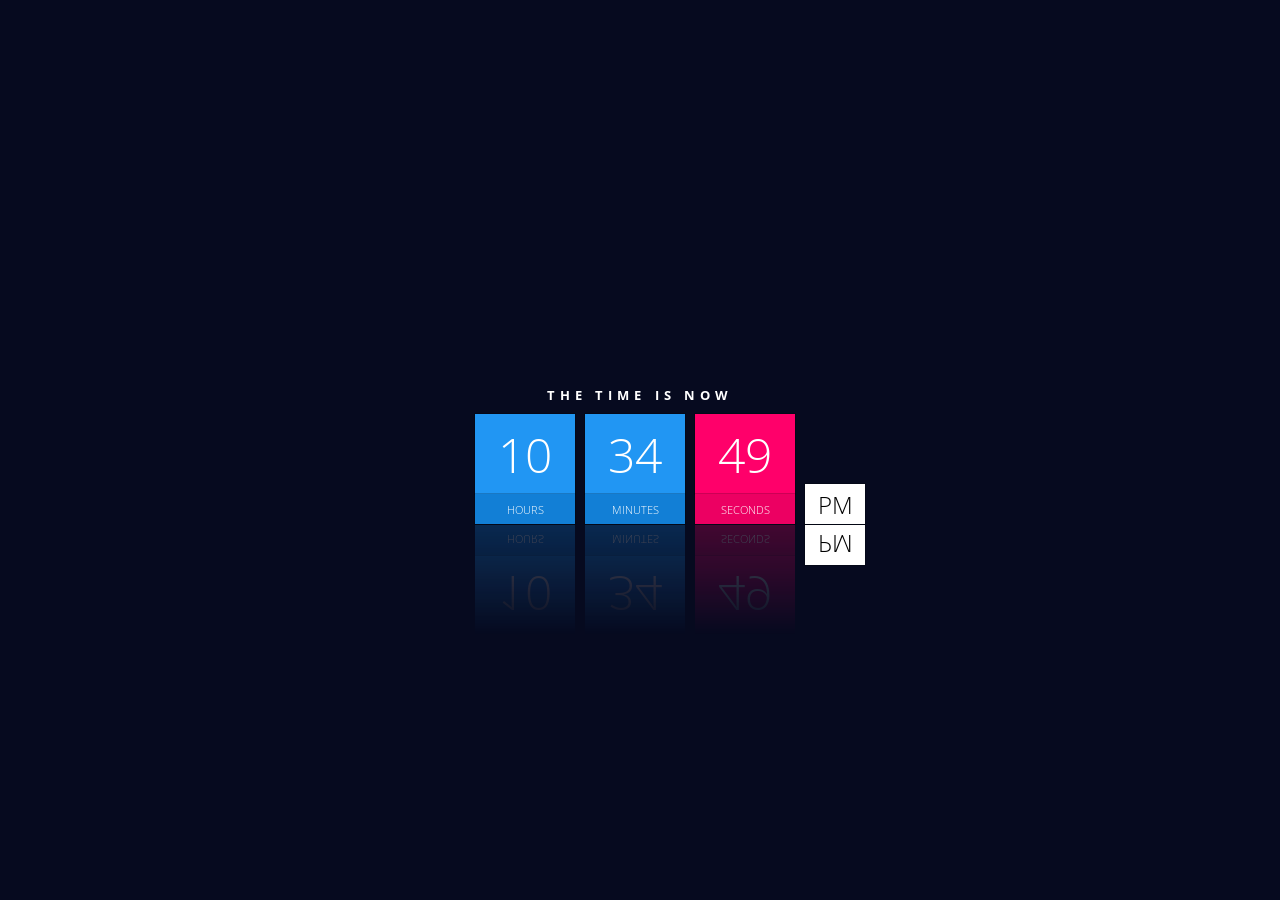
<file: index.html>
<html>
    <head>
        <meta name="viewport" content="width=device-width,initial scale=1" charset="utf-8"/>
        <title>Digital Clock</title>
        <link rel="stylesheet" href="https://www.w3schools.com/lib/w3.css"/>
        <link rel="stylesheet" href="style.css">
    </head>
    <body>
        <div id="clock">
            <h2>The time is now</h2>
            <div id="time">
            <div><span id="hour">00</span><span>Hours</span></div>
            <div><span id="minutes">00</span><span>Minutes</span></div>
            <div><span id="seconds">00</span><span>Seconds</span></div>
            <div><span id="ampm">AM</span></div>
            </div>
        </div>
        <script type="text/javascript">
          function clock(){

              var hours = document.getElementById('hour');
              var minutes = document.getElementById('minutes');
              var seconds = document.getElementById('seconds');
              var ampm = document.getElementById('ampm');
              
              var h = new Date().getHours();
              var m = new Date().getMinutes();
              var s = new Date().getSeconds();
              var am = "AM";

              if(h > 12){
                  h = h - 12;
                  var am = "PM"
              }

              h = (h < 10) ? "0" + h : h
              m = (m < 10) ? "0" + m : m
              s = (s < 10) ? "0" + s : s

              hours.innerHTML = h;
              minutes.innerHTML = m;
              seconds.innerHTML = s;
              ampm.innerHTML = am;
          }

          var interval = setInterval(clock, 1000);
        </script>
    </body>
</html>
</file>
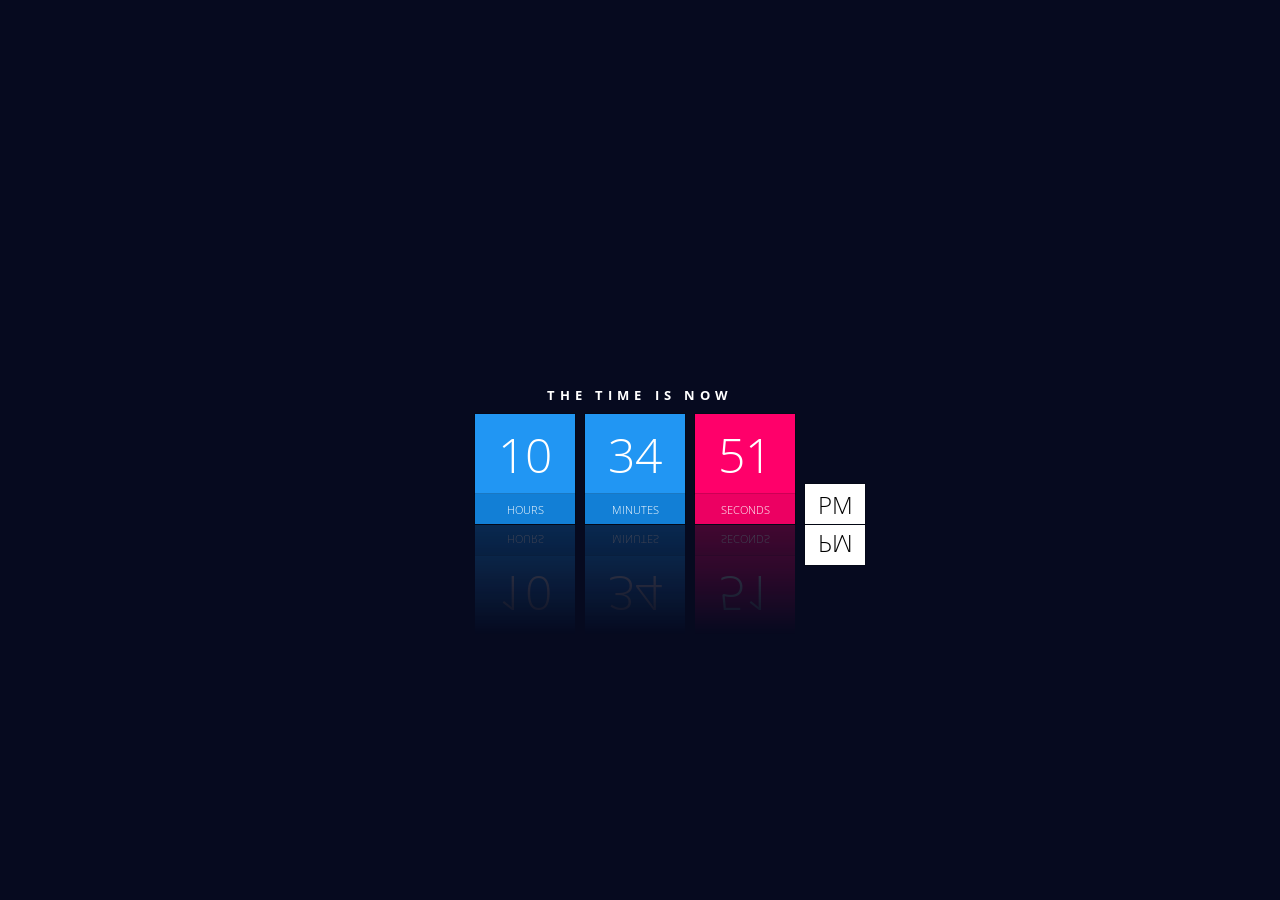
<file: digital clock.html>
<html>
    <head>
        <meta charset="utf-8">
        <title>Digital Clock</title>
        <link rel="stylesheet" href="style.css">
    </head>
    <body>
        <div id="clock">
            <h2>The time is now</h2>
            <div id="time">
            <div><span id="hour">00</span><span>Hours</span></div>
            <div><span id="minutes">00</span><span>Minutes</span></div>
            <div><span id="seconds">00</span><span>Seconds</span></div>
            <div><span id="ampm">AM</span></div>
            </div>
        </div>
        <script type="text/javascript">
          function clock(){

              var hours = document.getElementById('hour');
              var minutes = document.getElementById('minutes');
              var seconds = document.getElementById('seconds');
              var ampm = document.getElementById('ampm');
              
              var h = new Date().getHours();
              var m = new Date().getMinutes();
              var s = new Date().getSeconds();
              var am = "AM";

              if(h > 12){
                  h = h - 12;
                  var am = "PM"
              }

              h = (h < 10) ? "0" + h : h
              m = (m < 10) ? "0" + m : m
              s = (s < 10) ? "0" + s : s

              hours.innerHTML = h;
              minutes.innerHTML = m;
              seconds.innerHTML = s;
              ampm.innerHTML = am;
          }

          var interval = setInterval(clock, 1000);
        </script>
    </body>
</html>
</file>
<file: style.css>
@import url('https://fonts.googleapis.com/css?family=Open+Sans:300,400,500,600,700,800&display=swap');
*
{
    margin: 0;
    padding: 0;
    box-sizing: border-box;
    font-family: 'Open Sans', sans-serif;
}
body
{
    display: flex;
    justify-content: center;
    align-items: center;
    min-height: 100vh;
    background: #060a1f;
}
#clock h2
{
    position: relative;
    display: block;
    color: #fff;
    text-align: center;
    margin: 10px 0;
    font-weight: 700;
    text-transform: uppercase;
    letter-spacing: 0.4em;
    font-size: 0.8em;
}
#clock #time
{
    display: flex;
}
#clock #time div
{
    position: relative;
    margin: 0 5px;
    -webkit-box-reflect: below 1px linear-gradient(transparent,#0004);
}
#clock #time div span
{
    position: relative;
    display: block;
    width: 100px;
    height: 80px;
    background: #2196f3;
    color: #fff;
    font-weight: 300;
    display: flex;
    justify-content: center;
    align-items: center;
    font-size: 3em;
    z-index: 10;
    box-shadow: 0 0 0 1px rgba(0,0,0,.2);
}
#clock #time div span:nth-child(2)
{
    height: 30px;
    font-size: 0.7em;
    letter-spacing: none;
    background: #127fd6;
    text-transform: uppercase;
}
#clock #time div:nth-last-child(2) span
{
    background: #ff006a;
}
#clock #time div:nth-last-child(2) span:nth-child(2)
{
    background: #ec0062;

}
#clock #time div:nth-last-child(1) span
{
    position: absolute;
    bottom: 0;
    width: 60px;
    height: 40px;
    font-size: 1.5em;
    background: #fff;
    color: #000;
    -webkit-box-reflect: below 1px linear-gradient(transparent,#0004);
}
</file>
